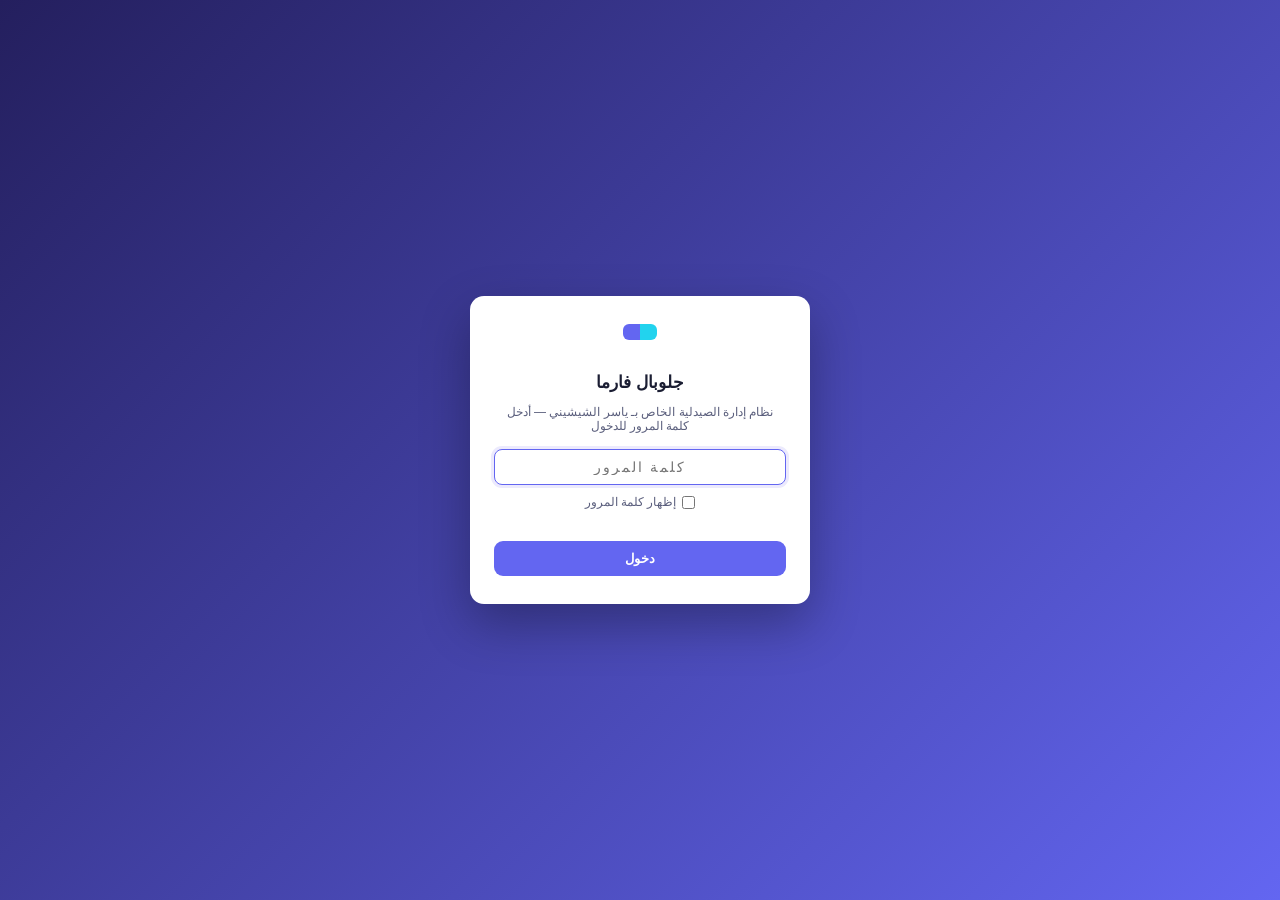
<file: index.html>
<!DOCTYPE html>
<html lang="ar" dir="rtl">
<head>
<meta charset="UTF-8">
<meta name="viewport" content="width=device-width, initial-scale=1.0">
<title>جلوبال فارما | نظام إدارة الصيدلية</title>
<style>
  :root{
    --bg: #10142b;
    --surface: #ffffff;
    --ink: #1b1e33;
    --ink-soft: #5b5f7d;
    --primary: #6366f1;
    --primary-dark: #241f5e;
    --primary-tint: #eceafd;
    --amber: #f59e0b;
    --amber-tint: #fdf0d9;
    --cyan: #22d3ee;
    --red: #ef4444;
    --red-tint: #fde3e3;
    --line: #e2e3f2;
    --radius: 14px;
    --font-ar: 'Segoe UI', Tahoma, Geneva, Arial, sans-serif;
    --font-mono: 'Courier New', Consolas, monospace;
  }
  *{box-sizing:border-box;}
  html{scroll-behavior:smooth;}
  body{margin:0;color:var(--ink);font-family:var(--font-ar);
    background:linear-gradient(135deg,#0b0e1f,#1c1650,#0e1030,#241a5e);
    background-size:300% 300%;
    opacity:0;animation:pageIn .6s ease forwards, bgDrift 20s ease-in-out infinite;}
  #app{display:flex;min-height:100vh;position:relative;z-index:1;}

  .bg-orbs{position:fixed;inset:0;overflow:hidden;pointer-events:none;z-index:-1;}
  .orb{position:absolute;border-radius:50%;filter:blur(70px);opacity:.5;}
  .orb.o1{width:340px;height:340px;background:var(--primary);top:-70px;right:-60px;animation:floatY 9s ease-in-out infinite;}
  .orb.o2{width:260px;height:260px;background:var(--amber);bottom:8%;left:-80px;animation:floatY 12s ease-in-out infinite reverse;}
  .orb.o3{width:300px;height:300px;background:var(--cyan);top:38%;right:18%;animation:floatX 15s ease-in-out infinite;}
  .orb.o4{width:220px;height:220px;background:#a855f7;bottom:-60px;right:35%;animation:floatY 11s ease-in-out infinite;}
  .orb.o5{width:180px;height:180px;background:var(--cyan);top:8%;left:10%;animation:floatX 13s ease-in-out infinite reverse;}

  @keyframes pageIn{from{opacity:0;}to{opacity:1;}}
  @keyframes fadeInUp{from{opacity:0;transform:translateY(18px);}to{opacity:1;transform:translateY(0);}}
  @keyframes fadeIn{from{opacity:0;}to{opacity:1;}}
  @keyframes scaleIn{from{opacity:0;transform:scale(.92);}to{opacity:1;transform:scale(1);}}
  @keyframes shimmer{0%{background-position:-300px 0;}100%{background-position:300px 0;}}
  @keyframes bgDrift{0%{background-position:0% 0%;}50%{background-position:100% 100%;}100%{background-position:0% 0%;}}
  @keyframes floatY{0%,100%{transform:translateY(0);}50%{transform:translateY(-45px);}}
  @keyframes floatX{0%,100%{transform:translate(0,0);}50%{transform:translate(-35px,30px);}}
  @keyframes toastIn{from{opacity:0;transform:translate(-50%,12px);}to{opacity:1;transform:translate(-50%,0);}}
  @keyframes spin{to{transform:rotate(360deg);}}

  /* Signature element: capsule divider used throughout as a pharmacy motif */
  .capsule{display:inline-block;width:22px;height:10px;border-radius:6px;
    background:linear-gradient(90deg,var(--primary) 50%,var(--cyan) 50%);flex:none;}

  .sidebar{
    width:88px;background:var(--primary-dark);color:#fff;
    display:flex;flex-direction:column;align-items:center;padding:18px 0;gap:6px;
    position:sticky;top:0;height:100vh;flex:none;
  }
  .sidebar .brand{margin-bottom:18px;text-align:center;animation:fadeInUp .5s ease both;}
  .sidebar .brand .capsule{width:30px;height:14px;margin-bottom:6px;}
  .navbtn{
    width:64px;padding:10px 4px;border:none;background:transparent;color:#cfe6df;
    border-radius:10px;cursor:pointer;font-family:var(--font-ar);font-size:11px;
    display:flex;flex-direction:column;align-items:center;gap:4px;
    transition:background .2s ease, transform .2s ease;
    animation:fadeInUp .5s ease both;
  }
  .navbtn:nth-child(3){animation-delay:.05s;}
  .navbtn:nth-child(4){animation-delay:.1s;}
  .navbtn:nth-child(5){animation-delay:.15s;}
  .navbtn .ic{font-size:20px;transition:transform .2s ease;}
  .navbtn.active{background:var(--primary);color:#fff;}
  .navbtn:hover{background:rgba(255,255,255,.1);transform:translateY(-2px);}
  .navbtn:hover .ic{transform:scale(1.15);}
  .navbtn:active{transform:translateY(0) scale(.96);}

  main{flex:1;padding:22px 26px 60px;max-width:1100px;margin:0 auto;width:100%;}
  main > section{animation:fadeIn .35s ease both;}
  h1{font-size:22px;margin:0 0 4px;font-weight:900;}
  .subtitle{color:var(--ink-soft);margin:0 0 22px;font-size:13px;}

  .grid-stats{display:grid;grid-template-columns:repeat(auto-fit,minmax(150px,1fr));gap:12px;margin-bottom:22px;}
  .stat-card{background:var(--surface);border:1px solid var(--line);border-radius:var(--radius);padding:16px;
    transition:transform .25s ease, box-shadow .25s ease;animation:fadeInUp .5s ease both;}
  .stat-card:nth-child(1){animation-delay:0s;}
  .stat-card:nth-child(2){animation-delay:.07s;}
  .stat-card:nth-child(3){animation-delay:.14s;}
  .stat-card:nth-child(4){animation-delay:.21s;}
  .stat-card:hover{transform:translateY(-4px);box-shadow:0 12px 26px rgba(15,107,92,.12);}
  .stat-card .label{font-size:12px;color:var(--ink-soft);margin-bottom:6px;}
  .stat-card .value{font-size:24px;font-weight:900;color:var(--primary-dark);font-family:var(--font-mono);direction:ltr;text-align:right;}
  .stat-card.alert .value{color:var(--red);}

  .panel{background:var(--surface);border:1px solid var(--line);border-radius:var(--radius);padding:18px;margin-bottom:18px;
    animation:fadeInUp .55s ease both;}
  .panel h2{font-size:15px;margin:0 0 12px;display:flex;align-items:center;gap:8px;}

  table{width:100%;border-collapse:collapse;font-size:13px;}
  thead th{position:sticky;top:0;background:var(--primary-tint);color:var(--primary-dark);
    text-align:right;padding:8px 10px;font-weight:700;border-bottom:2px solid var(--primary);}
  tbody td{padding:8px 10px;border-bottom:1px solid var(--line);}
  tbody tr{transition:background .15s ease;}
  tbody tr:hover{background:#f5faf8;}
  .mono{font-family:var(--font-mono);direction:ltr;text-align:right;}
  .tag{display:inline-block;padding:2px 8px;border-radius:20px;font-size:11px;font-weight:700;}
  .tag.expired{background:var(--red-tint);color:var(--red);}
  .tag.soon{background:var(--amber-tint);color:var(--amber);}
  .tag.low{background:var(--amber-tint);color:var(--amber);}
  .tag.ok{background:var(--primary-tint);color:var(--primary-dark);}

  .table-wrap{max-height:460px;overflow:auto;border:1px solid var(--line);border-radius:10px;}

  .row{display:flex;gap:10px;flex-wrap:wrap;align-items:center;margin-bottom:12px;}
  label{display:block;font-size:12px;color:var(--ink-soft);margin-bottom:4px;}
  input,select{
    font-family:var(--font-ar);border:1px solid var(--line);border-radius:8px;
    padding:9px 10px;font-size:14px;background:#fff;color:var(--ink);width:100%;
    transition:box-shadow .2s ease, border-color .2s ease;
  }
  input:focus,select:focus{outline:none;border-color:var(--primary);box-shadow:0 0 0 3px var(--primary-tint);}
  input[type=file]{padding:8px;}
  .field{flex:1;min-width:140px;}

  button{
    font-family:var(--font-ar);border:none;border-radius:9px;padding:10px 16px;
    font-size:13px;font-weight:700;cursor:pointer;transition:transform .15s ease, box-shadow .15s ease, opacity .15s ease;
  }
  button:active{transform:scale(.96);}
  .btn-primary{background:var(--primary);color:#fff;}
  .btn-primary:hover{background:var(--primary-dark);box-shadow:0 6px 16px rgba(15,107,92,.3);transform:translateY(-1px);}
  .btn-ghost{background:var(--primary-tint);color:var(--primary-dark);}
  .btn-ghost:hover{transform:translateY(-1px);}
  .btn-danger{background:var(--red-tint);color:var(--red);}
  .btn-danger:hover{transform:translateY(-1px);}
  .btn-sm{padding:6px 10px;font-size:12px;}

  .pager{display:flex;justify-content:space-between;align-items:center;margin-top:10px;font-size:12px;color:var(--ink-soft);}
  .pager button{background:var(--primary-tint);color:var(--primary-dark);padding:6px 12px;}
  .pager button:disabled{opacity:.4;cursor:default;}

  .toast{position:fixed;bottom:20px;left:50%;transform:translateX(-50%);
    background:var(--primary-dark);color:#fff;padding:10px 18px;border-radius:30px;
    font-size:13px;opacity:0;pointer-events:none;z-index:50;}
  .toast.show{opacity:1;animation:toastIn .3s ease;}

  .modal-backdrop{position:fixed;inset:0;background:rgba(15,30,25,.45);display:flex;
    align-items:center;justify-content:center;z-index:60;padding:16px;animation:fadeIn .2s ease;}
  .modal{background:#fff;border-radius:var(--radius);padding:20px;width:100%;max-width:420px;max-height:90vh;overflow:auto;
    animation:scaleIn .25s ease;}
  .modal h3{margin:0 0 14px;font-size:16px;}

  section[hidden]{display:none;}

  /* ---------------- Access lock screen ---------------- */
  .lock-screen{
    position:fixed;inset:0;z-index:200;display:flex;align-items:center;justify-content:center;padding:20px;
    background:linear-gradient(135deg, var(--primary-dark), var(--primary), var(--primary-dark));
    background-size:200% 200%;animation:bgDrift 8s ease infinite;
  }
  .lock-box{
    background:#fff;border-radius:var(--radius);padding:28px 24px;width:100%;max-width:340px;text-align:center;
    animation:scaleIn .4s ease;box-shadow:0 20px 50px rgba(0,0,0,.3);
  }
  .lock-box .capsule{width:34px;height:16px;margin:0 auto 14px;}
  .lock-box h2{font-size:17px;margin-bottom:6px;}
  .lock-box p{font-size:12px;color:var(--ink-soft);margin-bottom:16px;}
  .lock-box input{text-align:center;letter-spacing:2px;margin-bottom:10px;}
  .lock-box .err{color:var(--red);font-size:12px;min-height:16px;margin-bottom:6px;}
  .lock-box button{width:100%;}
  .lock-check{display:flex;align-items:center;gap:6px;justify-content:center;font-size:12px;color:var(--ink-soft);margin-bottom:10px;}
  .lock-check input{width:auto;margin:0;}

  .skeleton{
    background:linear-gradient(90deg, var(--line) 0%, #eef3f0 50%, var(--line) 100%);
    background-size:600px 100%;animation:shimmer 1.4s infinite linear;
    border-radius:8px;height:60px;
  }

  #fatal-error{
    position:fixed;top:0;left:0;right:0;background:var(--red);color:#fff;padding:12px 16px;
    font-size:13px;z-index:999;text-align:center;direction:rtl;font-family:var(--font-ar);
  }

  @media (max-width:640px){
    .sidebar{width:64px;}
    .navbtn{width:52px;font-size:9px;}
    main{padding:16px;}
  }
  @media (prefers-reduced-motion: reduce){
    *{animation-duration:.001ms !important;animation-iteration-count:1 !important;transition-duration:.001ms !important;}
  }
</style>
</head>
<body>
<div class="bg-orbs" aria-hidden="true">
  <span class="orb o1"></span>
  <span class="orb o2"></span>
  <span class="orb o3"></span>
  <span class="orb o4"></span>
  <span class="orb o5"></span>
</div>

<div class="lock-screen" id="lock-screen">
  <div class="lock-box">
    <span class="capsule"></span>
    <h2>جلوبال فارما</h2>
    <p>نظام إدارة الصيدلية الخاص بـ ياسر الشيشيني — أدخل كلمة المرور للدخول</p>
    <input type="password" id="lock-pass" placeholder="كلمة المرور" autocomplete="off">
    <label class="lock-check"><input type="checkbox" id="lock-show"> إظهار كلمة المرور</label>
    <div class="err" id="lock-err"></div>
    <button class="btn-primary" type="button" id="lock-btn">دخول</button>
  </div>
</div>

<div id="app" hidden>
  <nav class="sidebar">
    <div class="brand"><span class="capsule"></span></div>
    <button class="navbtn active" data-page="dashboard"><span class="ic">📊</span>الرئيسية</button>
    <button class="navbtn" data-page="products"><span class="ic">💊</span>الأصناف</button>
    <button class="navbtn" data-page="import"><span class="ic">📥</span>استيراد</button>
    <button class="navbtn" data-page="search"><span class="ic">🔎</span>بحث</button>
  </nav>

  <main>
    <!-- DASHBOARD -->
    <section id="page-dashboard">
      <h1>لوحة التحكم</h1>
      <p class="subtitle">جلوبال فارما — يعمل بدون إنترنت، والبيانات محفوظة على جهازك</p>
      <div class="grid-stats" id="stats">
        <div class="skeleton"></div><div class="skeleton"></div><div class="skeleton"></div><div class="skeleton"></div>
      </div>
      <div class="panel">
        <h2><span class="capsule"></span> أدوية قريبة من الانتهاء (٩٠ يوم)</h2>
        <div class="table-wrap"><table><thead><tr><th>الاسم</th><th>الباركود</th><th>الكمية</th><th>الانتهاء</th></tr></thead>
        <tbody id="tbl-expiry"></tbody></table></div>
      </div>
      <div class="panel">
        <h2><span class="capsule"></span> أدوية أوشكت على النفاد</h2>
        <div class="table-wrap"><table><thead><tr><th>الاسم</th><th>الباركود</th><th>الكمية</th></tr></thead>
        <tbody id="tbl-lowstock"></tbody></table></div>
      </div>
    </section>

    <!-- PRODUCTS -->
    <section id="page-products" hidden>
      <h1>إدارة الأصناف</h1>
      <p class="subtitle">إضافة، تعديل، وحذف الأدوية</p>
      <div class="panel">
        <h2>➕ إضافة صنف جديد</h2>
        <form id="add-form">
          <div class="row">
            <div class="field"><label>اسم الدواء *</label><input id="f-name" required></div>
            <div class="field"><label>الباركود</label><input id="f-barcode"></div>
          </div>
          <div class="row">
            <div class="field"><label>الكمية</label><input id="f-qty" type="number" min="0" value="0"></div>
            <div class="field"><label>الشركة المصنعة</label><input id="f-manu"></div>
          </div>
          <div class="row">
            <div class="field"><label>سعر الشراء</label><input id="f-pp" type="number" step="0.01" min="0" value="0"></div>
            <div class="field"><label>سعر البيع</label><input id="f-sp" type="number" step="0.01" min="0" value="0"></div>
          </div>
          <div class="row">
            <div class="field"><label>تاريخ الانتهاء</label><input id="f-exp" type="date"></div>
          </div>
          <button class="btn-primary" type="submit">حفظ الصنف</button>
        </form>
      </div>
      <div class="panel">
        <h2>📋 كل الأصناف</h2>
        <input id="products-filter" placeholder="فلترة سريعة بالاسم أو الباركود..." style="margin-bottom:10px;">
        <div class="table-wrap"><table><thead><tr>
          <th>الاسم</th><th>الباركود</th><th>الكمية</th><th>الشراء</th><th>البيع</th><th>الانتهاء</th><th></th>
        </tr></thead><tbody id="tbl-products"></tbody></table></div>
        <div class="pager" id="products-pager"></div>
      </div>
    </section>

    <!-- IMPORT -->
    <section id="page-import" hidden>
      <h1>رفع بيانات ضخمة</h1>
      <p class="subtitle">ارفع ملف CSV يحتوي على آلاف الأصناف دفعة واحدة</p>
      <div class="panel">
        <p style="font-size:13px;color:var(--ink-soft)">الأعمدة المطلوبة:</p>
        <code style="direction:ltr;display:block;background:var(--primary-tint);padding:8px;border-radius:8px;font-family:var(--font-mono);font-size:12px;">
        name, barcode, quantity, purchase_price, sale_price, expiry_date, manufacturer</code>
        <div style="margin-top:14px;"><input type="file" id="csv-file" accept=".csv"></div>
        <div id="import-preview"></div>
      </div>
    </section>

    <!-- SEARCH -->
    <section id="page-search" hidden>
      <h1>بحث وجرد</h1>
      <div class="panel">
        <div class="row">
          <div class="field"><label>بحث بالاسم أو الباركود</label><input id="s-query"></div>
          <div class="field"><label>فلترة</label>
            <select id="s-filter">
              <option value="all">الكل</option>
              <option value="expiry">قريبة الانتهاء</option>
              <option value="low">أوشكت على النفاد</option>
              <option value="expired">منتهية الصلاحية</option>
            </select>
          </div>
        </div>
        <p style="font-size:12px;color:var(--ink-soft)" id="search-count"></p>
        <div class="table-wrap"><table><thead><tr>
          <th>الاسم</th><th>الباركود</th><th>الكمية</th><th>البيع</th><th>الانتهاء</th><th>الشركة</th>
        </tr></thead><tbody id="tbl-search"></tbody></table></div>
        <div class="pager" id="search-pager"></div>
      </div>
    </section>
  </main>
</div>

<div class="toast" id="toast"></div>
<div id="modal-root"></div>

<script>
/* ---------------- Global error safety net ----------------
   If anything throws anywhere in this script, show it on screen
   instead of failing silently — makes bugs reportable/fixable. */
window.addEventListener('error', function(e){
  var el = document.getElementById('fatal-error');
  if(!el){
    el = document.createElement('div');
    el.id = 'fatal-error';
    document.body.prepend(el);
  }
  el.textContent = 'حصل خطأ برمجي: ' + e.message + ' (سطر ' + e.lineno + ') — ابعت لقطة شاشة لهذه الرسالة';
});

document.addEventListener('DOMContentLoaded', function(){

/* ---------------- Offline persistent storage (IndexedDB) ----------------
   Data is saved on-device via the browser's built-in IndexedDB, so it
   survives closing the app/browser and needs no internet connection. */
const DB_NAME = 'pharmacy_erp_db';
const STORE = 'medicines';
let db = null;
let medicines = [];
const PAGE_SIZE = 50;
let productsPage = 1, searchPage = 1;

function openDB(){
  return new Promise((resolve, reject)=>{
    if(!window.indexedDB){ reject(new Error('المتصفح ده مش بيدعم التخزين المحلي (IndexedDB)')); return; }
    const req = indexedDB.open(DB_NAME, 1);
    req.onupgradeneeded = e=>{
      const database = e.target.result;
      if(!database.objectStoreNames.contains(STORE)){
        database.createObjectStore(STORE, {keyPath:'id'});
      }
    };
    req.onsuccess = e=>resolve(e.target.result);
    req.onerror = e=>reject(e.target.error);
  });
}

function dbGetAll(){
  return new Promise((resolve, reject)=>{
    const tx = db.transaction(STORE, 'readonly');
    const req = tx.objectStore(STORE).getAll();
    req.onsuccess = ()=>resolve(req.result);
    req.onerror = ()=>reject(req.error);
  });
}
function dbPut(med){
  return new Promise((resolve, reject)=>{
    const tx = db.transaction(STORE, 'readwrite');
    tx.objectStore(STORE).put(med);
    tx.oncomplete = ()=>resolve();
    tx.onerror = ()=>reject(tx.error);
  });
}
function dbPutMany(meds){
  return new Promise((resolve, reject)=>{
    const tx = db.transaction(STORE, 'readwrite');
    const store = tx.objectStore(STORE);
    meds.forEach(m=>store.put(m));
    tx.oncomplete = ()=>resolve();
    tx.onerror = ()=>reject(tx.error);
  });
}
function dbDelete(id){
  return new Promise((resolve, reject)=>{
    const tx = db.transaction(STORE, 'readwrite');
    tx.objectStore(STORE).delete(id);
    tx.oncomplete = ()=>resolve();
    tx.onerror = ()=>reject(tx.error);
  });
}

function uid(){ return Date.now().toString(36) + Math.random().toString(36).slice(2,8); }
function todayISO(){ return new Date().toISOString().slice(0,10); }
function daysFromNow(n){ const d=new Date(); d.setDate(d.getDate()+n); return d.toISOString().slice(0,10); }

function toast(msg){
  const t=document.getElementById('toast');
  t.textContent=msg; t.classList.remove('show'); void t.offsetWidth; t.classList.add('show');
  clearTimeout(toast._t); toast._t=setTimeout(()=>t.classList.remove('show'),2200);
}

function animateValue(el, end){
  const isMoney = end > 1000;
  let start = 0;
  const duration = 700;
  const startTime = performance.now();
  function step(now){
    const progress = Math.min((now-startTime)/duration, 1);
    const eased = 1 - Math.pow(1-progress, 3);
    const current = start + (end-start)*eased;
    el.textContent = isMoney ? Math.round(current).toLocaleString() : Math.round(current).toLocaleString();
    if(progress<1) requestAnimationFrame(step);
  }
  requestAnimationFrame(step);
}

/* ---------------- Navigation ---------------- */
document.querySelectorAll('.navbtn').forEach(btn=>{
  btn.addEventListener('click',()=>{
    document.querySelectorAll('.navbtn').forEach(b=>b.classList.remove('active'));
    btn.classList.add('active');
    document.querySelectorAll('main > section').forEach(s=>s.hidden=true);
    const target = document.getElementById('page-'+btn.dataset.page);
    target.hidden=false;
    target.style.animation='none'; void target.offsetWidth; target.style.animation='';
    if(btn.dataset.page==='dashboard') renderDashboard();
    if(btn.dataset.page==='products') renderProducts();
    if(btn.dataset.page==='search') renderSearch();
  });
});

/* ---------------- Dashboard ---------------- */
function renderDashboard(){
  const total = medicines.length;
  let purchaseVal=0, saleVal=0, expiredCount=0;
  const today = todayISO();
  medicines.forEach(m=>{
    purchaseVal += m.quantity*m.purchasePrice;
    saleVal += m.quantity*m.salePrice;
    if(m.expiryDate && m.expiryDate < today) expiredCount++;
  });

  document.getElementById('stats').innerHTML = `
    <div class="stat-card"><div class="label">إجمالي عدد الأصناف</div><div class="value" id="v-total">0</div></div>
    <div class="stat-card"><div class="label">قيمة المخزون (شراء)</div><div class="value" id="v-purchase">0</div></div>
    <div class="stat-card"><div class="label">قيمة المخزون (بيع)</div><div class="value" id="v-sale">0</div></div>
    <div class="stat-card alert"><div class="label">أدوية منتهية</div><div class="value" id="v-expired">0</div></div>
  `;
  animateValue(document.getElementById('v-total'), total);
  animateValue(document.getElementById('v-purchase'), Math.round(purchaseVal));
  animateValue(document.getElementById('v-sale'), Math.round(saleVal));
  animateValue(document.getElementById('v-expired'), expiredCount);

  const soonMax = daysFromNow(90);
  const nearExpiry = medicines.filter(m=>m.expiryDate && m.expiryDate>=today && m.expiryDate<=soonMax)
    .sort((a,b)=>a.expiryDate.localeCompare(b.expiryDate)).slice(0,200);
  document.getElementById('tbl-expiry').innerHTML = nearExpiry.map(m=>`
    <tr><td>${escapeHtml(m.name)}</td><td class="mono">${m.barcode||'—'}</td><td class="mono">${m.quantity}</td><td class="mono">${m.expiryDate}</td></tr>
  `).join('') || emptyRow(4,'لا توجد أدوية قريبة الانتهاء');

  const lowStock = medicines.filter(m=>m.quantity<20).sort((a,b)=>a.quantity-b.quantity).slice(0,200);
  document.getElementById('tbl-lowstock').innerHTML = lowStock.map(m=>`
    <tr><td>${escapeHtml(m.name)}</td><td class="mono">${m.barcode||'—'}</td><td class="mono">${m.quantity}</td></tr>
  `).join('') || emptyRow(3,'لا توجد أدوية أوشكت على النفاد');
}

function emptyRow(colspan,msg){
  return `<tr><td colspan="${colspan}" style="text-align:center;color:var(--ink-soft);padding:16px;">${msg}</td></tr>`;
}
function escapeHtml(s){
  return String(s??'').replace(/[&<>"']/g, c=>({'&':'&amp;','<':'&lt;','>':'&gt;','"':'&quot;',"'":'&#39;'}[c]));
}

/* ---------------- Products page ---------------- */
document.getElementById('add-form').addEventListener('submit', e=>{
  e.preventDefault();
  const name = document.getElementById('f-name').value.trim();
  if(!name){ toast('اسم الدواء مطلوب'); return; }
  const barcode = document.getElementById('f-barcode').value.trim();
  if(barcode && medicines.some(m=>m.barcode===barcode)){ toast('هذا الباركود مستخدم بالفعل'); return; }

  const newMed = {
    id: uid(), name, barcode: barcode||null,
    quantity: Number(document.getElementById('f-qty').value)||0,
    purchasePrice: Number(document.getElementById('f-pp').value)||0,
    salePrice: Number(document.getElementById('f-sp').value)||0,
    expiryDate: document.getElementById('f-exp').value || null,
    manufacturer: document.getElementById('f-manu').value.trim()||null,
  };
  medicines.push(newMed);
  dbPut(newMed);
  e.target.reset();
  document.getElementById('f-exp').value = todayISO();
  toast('تمت إضافة الصنف وحُفظت على الجهاز');
  productsPage=1;
  renderProducts();
});

document.getElementById('products-filter').addEventListener('input', ()=>{ productsPage=1; renderProducts(); });

function renderProducts(){
  const q = document.getElementById('products-filter').value.trim().toLowerCase();
  let list = medicines;
  if(q) list = list.filter(m => m.name.toLowerCase().includes(q) || (m.barcode||'').includes(q));

  const totalPages = Math.max(1, Math.ceil(list.length/PAGE_SIZE));
  productsPage = Math.min(productsPage, totalPages);
  const start = (productsPage-1)*PAGE_SIZE;
  const pageItems = list.slice(start, start+PAGE_SIZE);

  document.getElementById('tbl-products').innerHTML = pageItems.map(m=>`
    <tr>
      <td>${escapeHtml(m.name)}</td>
      <td class="mono">${m.barcode||'—'}</td>
      <td class="mono">${m.quantity}</td>
      <td class="mono">${m.purchasePrice.toFixed(2)}</td>
      <td class="mono">${m.salePrice.toFixed(2)}</td>
      <td class="mono">${m.expiryDate||'—'}</td>
      <td><button class="btn-sm btn-ghost" onclick="window.__openEdit('${m.id}')">تعديل</button>
          <button class="btn-sm btn-danger" onclick="window.__deleteMed('${m.id}')">حذف</button></td>
    </tr>
  `).join('') || emptyRow(7,'لا توجد أصناف بعد');

  document.getElementById('products-pager').innerHTML = `
    <span>${list.length.toLocaleString()} صنف — صفحة ${productsPage} من ${totalPages}</span>
    <span>
      <button ${productsPage<=1?'disabled':''} onclick="window.__prevProductsPage()">السابق</button>
      <button ${productsPage>=totalPages?'disabled':''} onclick="window.__nextProductsPage()">التالي</button>
    </span>`;
}
window.__prevProductsPage = ()=>{ productsPage--; renderProducts(); };
window.__nextProductsPage = ()=>{ productsPage++; renderProducts(); };

window.__deleteMed = function(id){
  medicines = medicines.filter(m=>m.id!==id);
  dbDelete(id);
  toast('تم حذف الصنف');
  renderProducts();
};

window.__openEdit = function(id){
  const m = medicines.find(x=>x.id===id);
  if(!m) return;
  const root = document.getElementById('modal-root');
  root.innerHTML = `
    <div class="modal-backdrop" onclick="if(event.target===this) this.remove()">
      <div class="modal">
        <h3>تعديل: ${escapeHtml(m.name)}</h3>
        <div class="row"><div class="field"><label>الاسم</label><input id="e-name" value="${escapeHtml(m.name)}"></div></div>
        <div class="row"><div class="field"><label>الباركود</label><input id="e-barcode" value="${escapeHtml(m.barcode||'')}"></div></div>
        <div class="row">
          <div class="field"><label>الكمية</label><input id="e-qty" type="number" value="${m.quantity}"></div>
          <div class="field"><label>الشركة</label><input id="e-manu" value="${escapeHtml(m.manufacturer||'')}"></div>
        </div>
        <div class="row">
          <div class="field"><label>سعر الشراء</label><input id="e-pp" type="number" step="0.01" value="${m.purchasePrice}"></div>
          <div class="field"><label>سعر البيع</label><input id="e-sp" type="number" step="0.01" value="${m.salePrice}"></div>
        </div>
        <div class="row"><div class="field"><label>الانتهاء</label><input id="e-exp" type="date" value="${m.expiryDate||''}"></div></div>
        <div class="row" style="justify-content:flex-end;">
          <button class="btn-ghost" type="button" onclick="document.querySelector('.modal-backdrop').remove()">إلغاء</button>
          <button class="btn-primary" type="button" onclick="window.__saveEdit('${id}')">حفظ التعديلات</button>
        </div>
      </div>
    </div>`;
};

window.__saveEdit = function(id){
  const m = medicines.find(x=>x.id===id);
  if(!m) return;
  m.name = document.getElementById('e-name').value.trim() || m.name;
  m.barcode = document.getElementById('e-barcode').value.trim() || null;
  m.quantity = Number(document.getElementById('e-qty').value)||0;
  m.manufacturer = document.getElementById('e-manu').value.trim()||null;
  m.purchasePrice = Number(document.getElementById('e-pp').value)||0;
  m.salePrice = Number(document.getElementById('e-sp').value)||0;
  m.expiryDate = document.getElementById('e-exp').value || null;
  dbPut(m);
  document.querySelector('.modal-backdrop').remove();
  toast('تم التحديث وحُفظ على الجهاز');
  renderProducts();
};

/* ---------------- Bulk import (built-in offline CSV parser, no CDN needed) ---------------- */
function parseCSV(text){
  const rows = [];
  let i=0, field='', row=[], inQuotes=false;
  while(i<text.length){
    const c = text[i];
    if(inQuotes){
      if(c === '"'){
        if(text[i+1] === '"'){ field+='"'; i+=2; continue; }
        inQuotes=false; i++; continue;
      }
      field+=c; i++; continue;
    } else {
      if(c === '"'){ inQuotes=true; i++; continue; }
      if(c === ','){ row.push(field); field=''; i++; continue; }
      if(c === '\r'){ i++; continue; }
      if(c === '\n'){ row.push(field); rows.push(row); row=[]; field=''; i++; continue; }
      field+=c; i++; continue;
    }
  }
  if(field.length || row.length){ row.push(field); rows.push(row); }
  if(!rows.length) return {header:[], data:[]};
  const header = rows[0].map(h=>h.trim().toLowerCase());
  const data = rows.slice(1)
    .filter(r=>r.length>1 || (r.length===1 && r[0]!==''))
    .map(r=>{
      const obj={};
      header.forEach((h,idx)=>obj[h]=(r[idx]!==undefined?r[idx]:'').trim());
      return obj;
    });
  return {header, data};
}

document.getElementById('csv-file').addEventListener('change', function(e){
  const file = e.target.files[0];
  if(!file) return;
  const preview = document.getElementById('import-preview');
  preview.innerHTML = `<p style="font-size:13px;color:var(--ink-soft)">جاري التحليل...</p>`;

  const reader = new FileReader();
  reader.onload = function(ev){
    let parsed;
    try{
      parsed = parseCSV(ev.target.result);
    }catch(err){
      preview.innerHTML = `<p style="color:var(--red)">تعذّر قراءة الملف: ${err}</p>`;
      return;
    }
    const rows = parsed.data;
    const required = ['name','quantity','purchase_price','sale_price'];
    const missing = required.filter(c=>!parsed.header.includes(c));
    if(missing.length){
      preview.innerHTML = `<p style="color:var(--red)">أعمدة ناقصة: ${missing.join(', ')}</p>`;
      return;
    }
    preview.innerHTML = `
      <p style="font-size:13px;">تم العثور على <b>${rows.length.toLocaleString()}</b> صف.</p>
      <button class="btn-primary" type="button" id="do-import">📥 استيراد الآن</button>
      <div id="import-progress" style="margin-top:10px;font-size:12px;color:var(--ink-soft);"></div>`;
    document.getElementById('do-import').addEventListener('click', function(){
      importRows(rows);
    });
  };
  reader.onerror = function(){
    preview.innerHTML = `<p style="color:var(--red)">تعذّر قراءة الملف.</p>`;
  };
  reader.readAsText(file, 'UTF-8');
});

function importRows(rows){
  const progress = document.getElementById('import-progress');
  const existingBarcodes = new Set(medicines.filter(m=>m.barcode).map(m=>m.barcode));
  let added=0, skipped=0, i=0;
  const CHUNK=1000;

  function step(){
    const chunkEnd = Math.min(i+CHUNK, rows.length);
    const batch = [];
    for(; i<chunkEnd; i++){
      const norm = rows[i];
      const name = (norm.name||'').toString().trim();
      if(!name){ skipped++; continue; }
      const barcode = norm.barcode ? String(norm.barcode).trim() : null;
      if(barcode && existingBarcodes.has(barcode)){ skipped++; continue; }
      if(barcode) existingBarcodes.add(barcode);

      const med = {
        id: uid(), name, barcode,
        quantity: parseInt(norm.quantity)||0,
        purchasePrice: parseFloat(norm.purchase_price)||0,
        salePrice: parseFloat(norm.sale_price)||0,
        expiryDate: norm.expiry_date ? String(norm.expiry_date).trim() : null,
        manufacturer: norm.manufacturer ? String(norm.manufacturer).trim() : null,
      };
      medicines.push(med);
      batch.push(med);
      added++;
    }
    dbPutMany(batch);
    progress.textContent = `تم استيراد ${Math.min(i,rows.length).toLocaleString()} من ${rows.length.toLocaleString()} وحُفظت على الجهاز...`;
    if(i<rows.length){
      setTimeout(step,0);
    } else {
      progress.textContent = `اكتمل: أُضيف ${added.toLocaleString()} صنف، تم تجاوز ${skipped.toLocaleString()} (مكرر/بدون اسم). كل البيانات محفوظة على جهازك.`;
      toast('اكتمل الاستيراد والحفظ');
    }
  }
  step();
}

/* ---------------- Search & inventory ---------------- */
document.getElementById('s-query').addEventListener('input', ()=>{ searchPage=1; renderSearch(); });
document.getElementById('s-filter').addEventListener('change', ()=>{ searchPage=1; renderSearch(); });

function renderSearch(){
  const q = document.getElementById('s-query').value.trim().toLowerCase();
  const filter = document.getElementById('s-filter').value;
  const today = todayISO();
  const soonMax = daysFromNow(90);

  let list = medicines;
  if(q) list = list.filter(m=>m.name.toLowerCase().includes(q) || (m.barcode||'').includes(q));
  if(filter==='expiry') list = list.filter(m=>m.expiryDate && m.expiryDate>=today && m.expiryDate<=soonMax);
  else if(filter==='low') list = list.filter(m=>m.quantity<20);
  else if(filter==='expired') list = list.filter(m=>m.expiryDate && m.expiryDate<today);

  document.getElementById('search-count').textContent = `${list.length.toLocaleString()} نتيجة`;

  const totalPages = Math.max(1, Math.ceil(list.length/PAGE_SIZE));
  searchPage = Math.min(searchPage, totalPages);
  const start=(searchPage-1)*PAGE_SIZE;
  const pageItems = list.slice(start,start+PAGE_SIZE);

  document.getElementById('tbl-search').innerHTML = pageItems.map(m=>{
    let tag='<span class="tag ok">سليم</span>';
    if(m.expiryDate && m.expiryDate<today) tag='<span class="tag expired">منتهي</span>';
    else if(m.expiryDate && m.expiryDate<=soonMax) tag='<span class="tag soon">قريب الانتهاء</span>';
    else if(m.quantity<20) tag='<span class="tag low">مخزون منخفض</span>';
    return `<tr>
      <td>${escapeHtml(m.name)}</td><td class="mono">${m.barcode||'—'}</td>
      <td class="mono">${m.quantity}</td><td class="mono">${m.salePrice.toFixed(2)}</td>
      <td class="mono">${m.expiryDate||'—'} ${tag}</td><td>${escapeHtml(m.manufacturer||'—')}</td>
    </tr>`;
  }).join('') || emptyRow(6,'لا توجد نتائج');

  document.getElementById('search-pager').innerHTML = `
    <span>صفحة ${searchPage} من ${totalPages}</span>
    <span>
      <button ${searchPage<=1?'disabled':''} onclick="window.__prevSearchPage()">السابق</button>
      <button ${searchPage>=totalPages?'disabled':''} onclick="window.__nextSearchPage()">التالي</button>
    </span>`;
}
window.__prevSearchPage = ()=>{ searchPage--; renderSearch(); };
window.__nextSearchPage = ()=>{ searchPage++; renderSearch(); };

/* ---------------- Access lock ---------------- */
const ACCESS_PASSWORD = "yasser2024"; /* غيّرها هنا قبل ما تسلّم النظام للعميل */

document.getElementById('lock-show').addEventListener('change', function(){
  document.getElementById('lock-pass').type = this.checked ? 'text' : 'password';
});

function tryUnlock(){
  const entered = document.getElementById('lock-pass').value.trim();
  if(entered === ACCESS_PASSWORD){
    document.getElementById('lock-screen').remove();
    document.getElementById('app').hidden = false;
    startApp();
  } else {
    document.getElementById('lock-err').textContent = 'كلمة مرور غير صحيحة';
    document.getElementById('lock-pass').value = '';
    document.getElementById('lock-pass').focus();
  }
}
document.getElementById('lock-btn').addEventListener('click', tryUnlock);
document.getElementById('lock-pass').addEventListener('keydown', function(e){
  if(e.key === 'Enter'){ e.preventDefault(); tryUnlock(); }
});
document.getElementById('lock-pass').focus();

function startApp(){
  document.getElementById('f-exp').value = todayISO();
  openDB().then(async database=>{
    db = database;
    medicines = await dbGetAll();
    renderDashboard();
  }).catch(err=>{
    document.getElementById('stats').innerHTML = `<p style="color:var(--red);font-size:13px;">تعذّر فتح قاعدة البيانات المحلية: ${err.message||err}</p>`;
  });
}

}); // end DOMContentLoaded
</script>
</body>
  </html>
</file>
